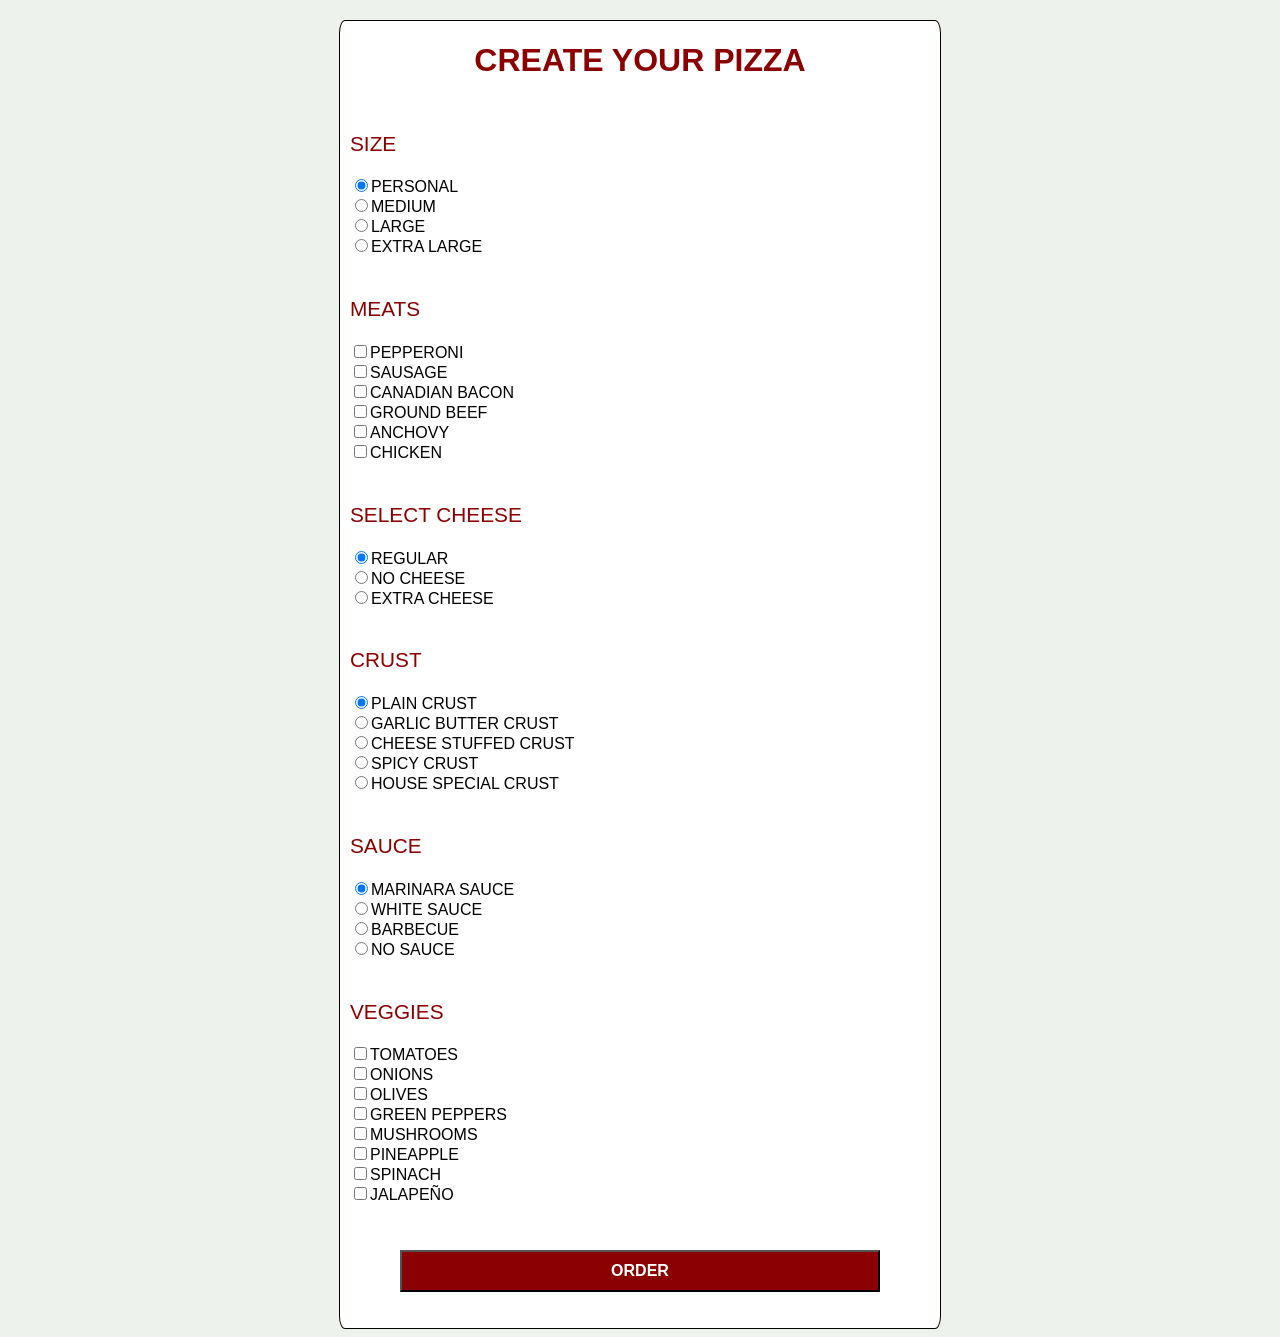
<file: HTML/pizza.html>
<!DOCTYPE html>
<html>
	<head>
	<meta charset="utf-8">
	<title>Order Pizza</title>
	</head>
	<body>
	<style>
	body {
		background: #eef2ed;
	}
	h1, h2 {
		text-align:center;
		font-family: Helvetica;
		color: #8b0000;
	}
	.form, .form-output {
		max-width: 600px;
		border: solid black 1px;
		margin: 0 auto;
		border-radius: 1%;
		background: #fff;
		text-transform: uppercase;
		font-family: helvetica;
		margin-top: 20px;
	}
	p {
		color: #8b0000;
		font-size: 1.3em;
	}
	.pizza-size, .pizza-meat, .pizza-cheese, .pizza-crust, .pizza-veggie, .pizza-sauce
	{
		padding: 10px 0px 10px 10px;
	}
	#button {
		color:white;
		background: #8b0000;
		margin: 0 auto;
		display:block;
		width: 80%;
		cursor: pointer !important;
		padding: 10px 0px;
		font-size: 16px;
		text-transform: uppercase;
		font-weight: 600;
	}
	li {
		list-style-type: none;
	}
	li.price, ul.price {
		color: red;
	}
	.form-output p {
		padding: 0 0 0 10px;
		font-size: 1.2em;
		color: #8b0000;
	}
	#total {
		text-align:center;
		color: red;
		font-weight: 700;
	}
	
	</style>

	<div class="form">
	<h1>Create Your Pizza</h1>
	<form action="">
	<!-- pizza size selection-->
	<div class="pizza-size">
		<p>size</p>
		<input type="radio" class="size" id="Personal Pizza" name="size" value="6" checked>Personal<br>
		<input type="radio" class="size" id="Medium Pizza" name="size" value="10">Medium<br>
		<input type="radio" class="size" id="Large Pizza" name="size" value="14">Large<br>
		<input type="radio" class="size" id="Extra large Pizza" name="size" value="16">Extra large
	</div>
	<!-- meats-->
	<div class="pizza-meat">
		<p>meats</p>
		<input type="checkbox" class="meat" name="Pepperoni" value="1.00">Pepperoni<br>
		<input type="checkbox" class="meat" name="Sausage" value="1.00">Sausage<br>
		<input type="checkbox" class="meat" name="Canadian Bacon" value="1.00">Canadian Bacon<br>
		<input type="checkbox" class="meat" name="Ground Beef" value="1.00">Ground Beef<br>
		<input type="checkbox" class="meat" name="Anchovy" value="1.00">Anchovy<br>
	<input type="checkbox" class="meat" name="Chicken" value="1.00">Chicken<br>
	</div>
	<!-- cheese -->	
	<div class="pizza-cheese">
		<p>Select cheese</p>
		<input type="radio" class="cheese" name="cheese" id="Regular" value="0" checked>Regular<br>
		<input type="radio" class="cheese" name="cheese" id="No cheese" value="0">No cheese<br>
		<input type="radio" class="cheese" name="cheese" id="Extra Cheese" value="3">Extra Cheese<br>
	</div>
	<!-- crust -->	
	<div class="pizza-crust">
		<p>crust</p>
		<input type="radio" name="crust" value="0" id="Plain Crust" checked>Plain Crust<br>
		<input type="radio" name="crust" value="0" id="Garlic Butter Crust">Garlic Butter Crust<br>
		<input type="radio" name="crust" value="3" id="Cheese Stuffed Crust">Cheese Stuffed Crust<br>
		<input type="radio" name="crust" value="0" id="Spicy Crust">Spicy Crust<br>
		<input type="radio" name="crust" value="0" id="House Special Crust">House Special Crust<br>
	</div>
	<!-- sauce -->	
	<div class="pizza-sauce">
	<p>sauce</p>
		<input type="radio" name="sauce" value="0" id="Marinara Sauce" checked>Marinara sauce<br>
		<input type="radio" name="sauce" value="0" id="White Sauce">White sauce<br>
		<input type="radio" name="sauce" value="0" id="Barbecue">Barbecue<br>
		<input type="radio" name="sauce" value="0" id="No Sauce">No sauce<br>
	</div>
	<!-- veggies -->	
	<div class="pizza-veggie">
	<p>veggies</p>
		<input type="checkbox" class="veggie" value="1.00" name="Tomatoes">Tomatoes<br>
		<input type="checkbox" class="veggie" value="1.00" name="Onions">Onions<br>
		<input type="checkbox" class="veggie" value="1.00" name="Olives">Olives<br>
		<input type="checkbox" class="veggie" value="1.00" name="Green Peppers">Green Peppers<br>
		<input type="checkbox" class="veggie" value="1.00" name="Mushrooms">Mushrooms<br>
		<input type="checkbox" class="veggie" value="1.00" name="Pineapple">Pineapple<br>
		<input type="checkbox" class="veggie" value="1.00" name="Spinach">Spinach<br>
		<input type="checkbox" class="veggie" value="1.00" name="Jalapeño">Jalapeño<br>
	</div>
	<br><br>
		<input type="button" id="button" onclick="calcPrice()" value="Order">
	<br><br>
	</form>
	</div>
	<div id="form-container">
	</body>
	<script>
	function calcPrice() {
	function createForm() {
	var output = document.getElementById("form-container").innerHTML = '<div class="form-output" id="form-output"><h2>Your order</h2> <p>Selected size<p><ul><li id="pizzaSize"><li class="price" id="sizePrice"></ul><p>Selected meat<p><ul id="meatString"></ul><ul class="price" id="meatPrice"></ul><p>Selected cheese<p><ul><li id="pizzaCheese"><li class="price" id="cheesePrice"></ul><p>Selected crust<p><ul><li id="pizzaCrust"><li class="price" id="crustPrice"></ul><p>Selected sauce<p><ul><li id="pizzaSauce"><li class="price" id="saucePrice"></ul><p>Selected Veggie<p><ul id="veggieString"></ul><ul class="price" id="veggiePrice"></ul><p id="total"></p></div></div>';
	}
	
	createForm()
	
	// Pizza Size
	var size = document.querySelector('input[class="size"]:checked').value; // Get the price for the checked radio button 
	var nameSize = document.querySelector('input[class="size"]:checked').id; // Get the id for the checked radio button
	var priceSize = parseFloat(size); // Convert from string to number
	document.getElementById("pizzaSize").innerHTML = '<li>' + nameSize + '</li>';
	document.getElementById("sizePrice").innerHTML = '<li> Subtotal: $' + priceSize + '</li>';
	var result = priceSize; // Adds to the total result
	
	//	Meat Selection
	var meatCheck = document.querySelectorAll('input[class="meat"]').length; // Get the number of check boxes
	var checks = document.getElementsByClassName('meat'); // Get all the veggie select
	var stringMeat = ""; 
	var priceMeat = 0;
	var meatCount = 0; // Used for setting the first check for free
	for(var i=0; i < meatCheck; i++) {
	if (checks[i].checked === true) { // Goes through all the alternatives and checks if they are checked or not
	stringMeat += checks[i].name + "<br>"; 
	priceMeat += parseFloat(checks[i].value); // Convert it from a string to a number
	if (meatCount === 0) { // Only used to first iteration
	priceMeat = 0;
	meatCount = meatCount + 1;
	}
	}
	}
	
	result = result + parseFloat(priceMeat); // Adds to the total, make sure its not inside loop
	document.getElementById("meatString").innerHTML = '<li>' + stringMeat + '</li>';
	document.getElementById("meatPrice").innerHTML = '<li> Subtotal: $' + priceMeat + '</li>';
	
	// Cheese Selection
	var priceCheese = document.querySelector('input[class="cheese"]:checked').value;
	var nameCheese = document.querySelector('input[class="cheese"]:checked').id; 
	document.getElementById("pizzaCheese").innerHTML = '<li>' + nameCheese + '</li>';
	document.getElementById("cheesePrice").innerHTML = '<li> Subtotal: $' + priceCheese + '</li>';
	var intpriceCheese = parseFloat(priceCheese);
	result = result + intpriceCheese;
	
	// Crust Selection
	var priceCrust = document.querySelector('input[name="crust"]:checked').value;
	var nameCrust = document.querySelector('input[name="crust"]:checked').id; 
	document.getElementById("pizzaCrust").innerHTML = '<li>' + nameCrust + '</li>';
	document.getElementById("crustPrice").innerHTML = '<li> Subtotal: $' + priceCrust + '</li>';
	var intpriceCrust = parseFloat(priceCrust);
	result = result + parseFloat(intpriceCrust);
	
	// Sauce Selection
	var priceSauce = document.querySelector('input[name="sauce"]:checked').value;
	var nameSauce = document.querySelector('input[name="sauce"]:checked').id; 
	document.getElementById("pizzaSauce").innerHTML = '<li>' + nameSauce + '</li>';
	document.getElementById("saucePrice").innerHTML = '<li> Subtotal: $' + priceSauce + '</li>';
	
	// Veggie Selection
	var veggieCheck = document.querySelectorAll('input[class="veggie"]').length; // Get the number of check boxes
	var checks = document.getElementsByClassName('veggie'); // Get all the veggie select
	var veggieName = ""; 
	var veggieValue = 0;
	var veggieCount = 0; // Used for setting the first check for free
	for(var i=0; i < veggieCheck; i++) {
	if (checks[i].checked === true) { // Goes through all the alternatives and checks if they are checked or not
	veggieName += checks[i].name + "<br>"; 
	veggieValue += parseFloat(checks[i].value); // Convert from a string to a number
	if (veggieCount === 0) { // Only used to first iteration
	veggieValue = 0;
	veggieCount = veggieCount + 1;
	}
	}
	}
	// console.log(veggieName); To check that the variable is initialized
	result = result + parseFloat(veggieValue); // Adds to the total, make sure its not inside loop
	document.getElementById("veggieString").innerHTML = '<li>' + veggieName + '</li>';
	document.getElementById("veggiePrice").innerHTML = '<li> Subtotal: $' + veggieValue + '</li>';
	// Display total
	
	document.getElementById("total").innerHTML = "Total price: $" + result;
	}	
	</script>	
<html>
</file>
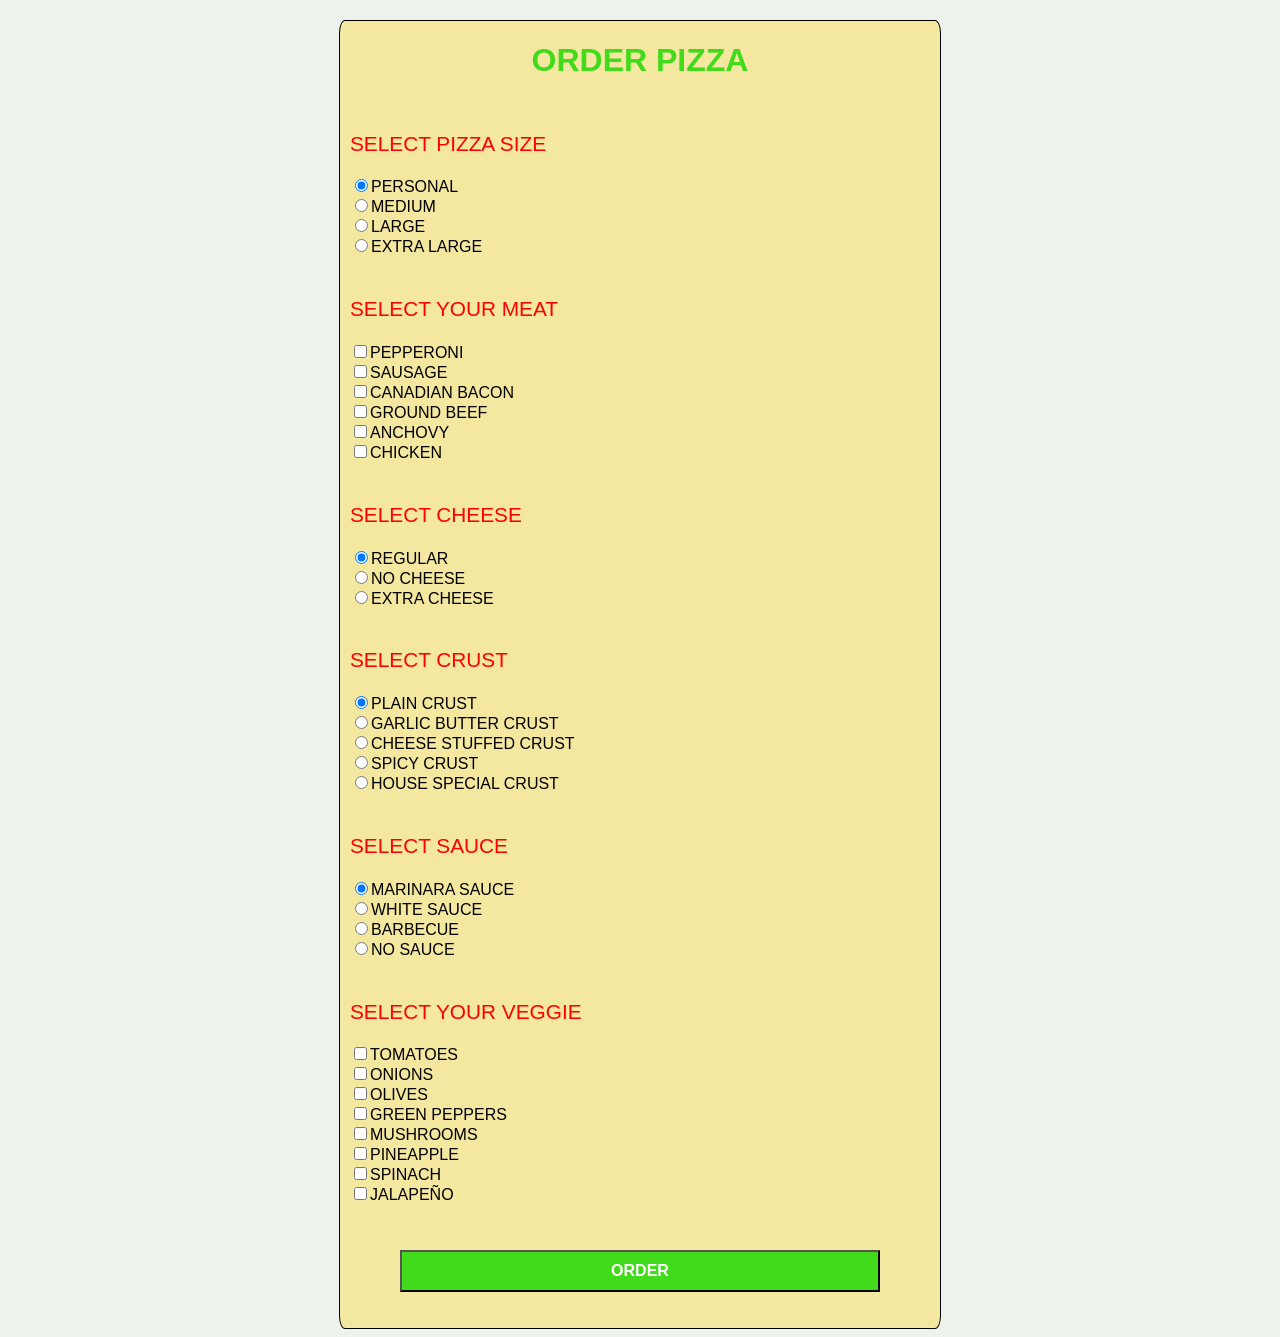
<file: JavaScript/pizza_menu.html>
<!DOCTYPE html>
<html>
	<head>
	<meta charset="utf-8">
	<title>Order Pizza</title>
	</head>
	<body>
	<style>
	body {
	background: #eef2ed;
	}
	
	h1, h2 {
	text-align:center;
	font-family: Helvetica;
	color: #42db1c;
	}
	
	.form, .form-output {
	max-width: 600px;
	border: solid black 1px;
	margin: 0 auto;
	border-radius: 1%;
	background: #f4e79f;
	text-transform: uppercase;
	font-family: helvetica;
	margin-top: 20px;
	}
	
	p {
	color: red;
	font-size: 1.3em;
	}
	
	.pizza-size, .pizza-meat, .pizza-cheese, .pizza-crust, .pizza-veggie, .pizza-sauce
	{
	
	padding: 10px 0px 10px 10px;
	}
	
	#button {
	color:white;
	background: #42db1c;
	margin: 0 auto;
	display:block;
	width: 80%;
	cursor: pointer !important;
	padding: 10px 0px;
	font-size: 16px;
	text-transform: uppercase;
	font-weight: 600;
	}
	
	li {
	list-style-type: none;
	}
	
	li.price, ul.price {
	color: red;
	}
	
	.form-output p {
	padding: 0 0 0 10px;
	font-size: 1.2em;
	color: #42db1c;
	}
	
	#total {
	text-align:center;
	color: red;
	font-weight: 700;
	}
	
	</style>
	<div class="form">
	<h1>Order Pizza</h1>
	<form action="">
	<!-- size selection: Personal, Medium, Large, Extra Large -->
	<div class="pizza-size">
	<p>Select pizza size</p>
	<input type="radio" class="size" id="Personal Pizza" name="size" value="6" checked>Personal<br>
	<input type="radio" class="size" id="Medium Pizza" name="size" value="10">Medium<br>
	<input type="radio" class="size" id="Large Pizza" name="size" value="14">Large<br>
	<input type="radio" class="size" id="Extra large Pizza" name="size" value="16">Extra large
	</div>
	<!-- Check boxes for multiple selection of meat: Pepperoni, Sausage, Canadian Bacon, Ground Beef, Anchovy, Chicken -->
	<div class="pizza-meat">
	<p>Select your meat</p>
	<input type="checkbox" class="meat" name="Pepperoni" value="1.00">Pepperoni<br>
	<input type="checkbox" class="meat" name="Sausage" value="1.00">Sausage<br>
	<input type="checkbox" class="meat" name="Canadian Bacon" value="1.00">Canadian Bacon<br>
	<input type="checkbox" class="meat" name="Ground Beef" value="1.00">Ground Beef<br>
	<input type="checkbox" class="meat" name="Anchovy" value="1.00">Anchovy<br>
	<input type="checkbox" class="meat" name="Chicken" value="1.00">Chicken<br>
	</div>
	<!-- Radio buttons for cheese selection: Regular, No cheese, Extra Cheese -->	
	<div class="pizza-cheese">
	<p>Select cheese</p>
	<input type="radio" class="cheese" name="cheese" id="Regular" value="0" checked>Regular<br>
	<input type="radio" class="cheese" name="cheese" id="No cheese" value="0">No cheese<br>
	<input type="radio" class="cheese" name="cheese" id="Extra Cheese" value="3">Extra Cheese<br>
	</div>
	<!-- Radio buttons for crust selection: Plain Crust, Garlic Butter Crust, Cheese Stuffed Crust, Spicy Crust, and House Special Crust -->	
	<div class="pizza-crust">
	<p>Select crust</p>
	<input type="radio" name="crust" value="0" id="Plain Crust" checked>Plain Crust<br>
	<input type="radio" name="crust" value="0" id="Garlic Butter Crust">Garlic Butter Crust<br>
	<input type="radio" name="crust" value="3" id="Cheese Stuffed Crust">Cheese Stuffed Crust<br>
	<input type="radio" name="crust" value="0" id="Spicy Crust">Spicy Crust<br>
	<input type="radio" name="crust" value="0" id="House Special Crust">House Special Crust<br>
	</div>
	<!-- Radio buttons for sauce selection: Marinara sauce, White sauce, Barbecue, No Sauce -->	
	<div class="pizza-sauce">
	<p>Select sauce</p>
	<input type="radio" name="sauce" value="0" id="Marinara Sauce" checked>Marinara sauce<br>
	<input type="radio" name="sauce" value="0" id="White Sauce">White sauce<br>
	<input type="radio" name="sauce" value="0" id="Barbecue">Barbecue<br>
	<input type="radio" name="sauce" value="0" id="No Sauce">No sauce<br>
	</div>
	<!-- Multiple selection of veggie: Tomatoes, Onions, Olives, Green Peppers, Mushrooms, Pineapple, Spinach, Jalapeño -->	
	<div class="pizza-veggie">
	<p>Select your veggie</p>
	<input type="checkbox" class="veggie" value="1.00" name="Tomatoes">Tomatoes<br>
	<input type="checkbox" class="veggie" value="1.00" name="Onions">Onions<br>
	<input type="checkbox" class="veggie" value="1.00" name="Olives">Olives<br>
	<input type="checkbox" class="veggie" value="1.00" name="Green Peppers">Green Peppers<br>
	<input type="checkbox" class="veggie" value="1.00" name="Mushrooms">Mushrooms<br>
	<input type="checkbox" class="veggie" value="1.00" name="Pineapple">Pineapple<br>
	<input type="checkbox" class="veggie" value="1.00" name="Spinach">Spinach<br>
	<input type="checkbox" class="veggie" value="1.00" name="Jalapeño">Jalapeño<br>
	</div>
	<br><br>
	<input type="button" id="button" onclick="calcPrice()" value="Order">
	<br><br>
	</form>
	</div>
	<div id="form-container">
	</body>
	<script>
	function calcPrice() {
	function createForm() {
	var output = document.getElementById("form-container").innerHTML = '<div class="form-output" id="form-output"><h2>Your order</h2> <p>Selected size<p><ul><li id="pizzaSize"><li class="price" id="sizePrice"></ul><p>Selected meat<p><ul id="meatString"></ul><ul class="price" id="meatPrice"></ul><p>Selected cheese<p><ul><li id="pizzaCheese"><li class="price" id="cheesePrice"></ul><p>Selected crust<p><ul><li id="pizzaCrust"><li class="price" id="crustPrice"></ul><p>Selected sauce<p><ul><li id="pizzaSauce"><li class="price" id="saucePrice"></ul><p>Selected Veggie<p><ul id="veggieString"></ul><ul class="price" id="veggiePrice"></ul><p id="total"></p></div></div>';
	}
	
	createForm()
	
	// Pizza Size
	var size = document.querySelector('input[class="size"]:checked').value; // Get the price for the checked radio button 
	var nameSize = document.querySelector('input[class="size"]:checked').id; // Get the id for the checked radio button
	var priceSize = parseFloat(size); // Convert from string to number
	document.getElementById("pizzaSize").innerHTML = '<li>' + nameSize + '</li>';
	document.getElementById("sizePrice").innerHTML = '<li> Subtotal: $' + priceSize + '</li>';
	var result = priceSize; // Adds to the total result
	
	//	Meat Selection
	var meatCheck = document.querySelectorAll('input[class="meat"]').length; // Get the number of check boxes
	var checks = document.getElementsByClassName('meat'); // Get all the veggie select
	var stringMeat = ""; 
	var priceMeat = 0;
	var meatCount = 0; // Used for setting the first check for free
	for(var i=0; i < meatCheck; i++) {
	if (checks[i].checked === true) { // Goes through all the alternatives and checks if they are checked or not
	stringMeat += checks[i].name + "<br>"; 
	priceMeat += parseFloat(checks[i].value); // Convert it from a string to a number
	if (meatCount === 0) { // Only used to first iteration
	priceMeat = 0;
	meatCount = meatCount + 1;
	}
	}
	}
	// console.log(stringMeat); To check that the variable is initialized
	result = result + parseFloat(priceMeat); // Adds to the total, make sure its not inside loop
	document.getElementById("meatString").innerHTML = '<li>' + stringMeat + '</li>';
	document.getElementById("meatPrice").innerHTML = '<li> Subtotal: $' + priceMeat + '</li>';
	
	// Cheese Selection
	var priceCheese = document.querySelector('input[class="cheese"]:checked').value;
	var nameCheese = document.querySelector('input[class="cheese"]:checked').id; 
	document.getElementById("pizzaCheese").innerHTML = '<li>' + nameCheese + '</li>';
	document.getElementById("cheesePrice").innerHTML = '<li> Subtotal: $' + priceCheese + '</li>';
	var intpriceCheese = parseFloat(priceCheese);
	result = result + intpriceCheese;
	
	// Crust Selection
	var priceCrust = document.querySelector('input[name="crust"]:checked').value;
	var nameCrust = document.querySelector('input[name="crust"]:checked').id; 
	document.getElementById("pizzaCrust").innerHTML = '<li>' + nameCrust + '</li>';
	document.getElementById("crustPrice").innerHTML = '<li> Subtotal: $' + priceCrust + '</li>';
	var intpriceCrust = parseFloat(priceCrust);
	result = result + parseFloat(intpriceCrust);
	
	// Sauce Selection
	var priceSauce = document.querySelector('input[name="sauce"]:checked').value;
	var nameSauce = document.querySelector('input[name="sauce"]:checked').id; 
	document.getElementById("pizzaSauce").innerHTML = '<li>' + nameSauce + '</li>';
	document.getElementById("saucePrice").innerHTML = '<li> Subtotal: $' + priceSauce + '</li>';
	
	// Veggie Selection
	var veggieCheck = document.querySelectorAll('input[class="veggie"]').length; // Get the number of check boxes
	var checks = document.getElementsByClassName('veggie'); // Get all the veggie select
	var veggieName = ""; 
	var veggieValue = 0;
	var veggieCount = 0; // Used for setting the first check for free
	for(var i=0; i < veggieCheck; i++) {
	if (checks[i].checked === true) { // Goes through all the alternatives and checks if they are checked or not
	veggieName += checks[i].name + "<br>"; 
	veggieValue += parseFloat(checks[i].value); // Convert it from a string to a number
	if (veggieCount === 0) { // Only used to first iteration
	veggieValue = 0;
	veggieCount = veggieCount + 1;
	}
	}
	}
	// console.log(veggieName); To check that the variable is initialized
	result = result + parseFloat(veggieValue); // Adds to the total, make sure its not inside loop
	document.getElementById("veggieString").innerHTML = '<li>' + veggieName + '</li>';
	document.getElementById("veggiePrice").innerHTML = '<li> Subtotal: $' + veggieValue + '</li>';
	// Display total
	
	document.getElementById("total").innerHTML = "Total price: $" + result;
	}	
	</script>	
<html>
</file>
